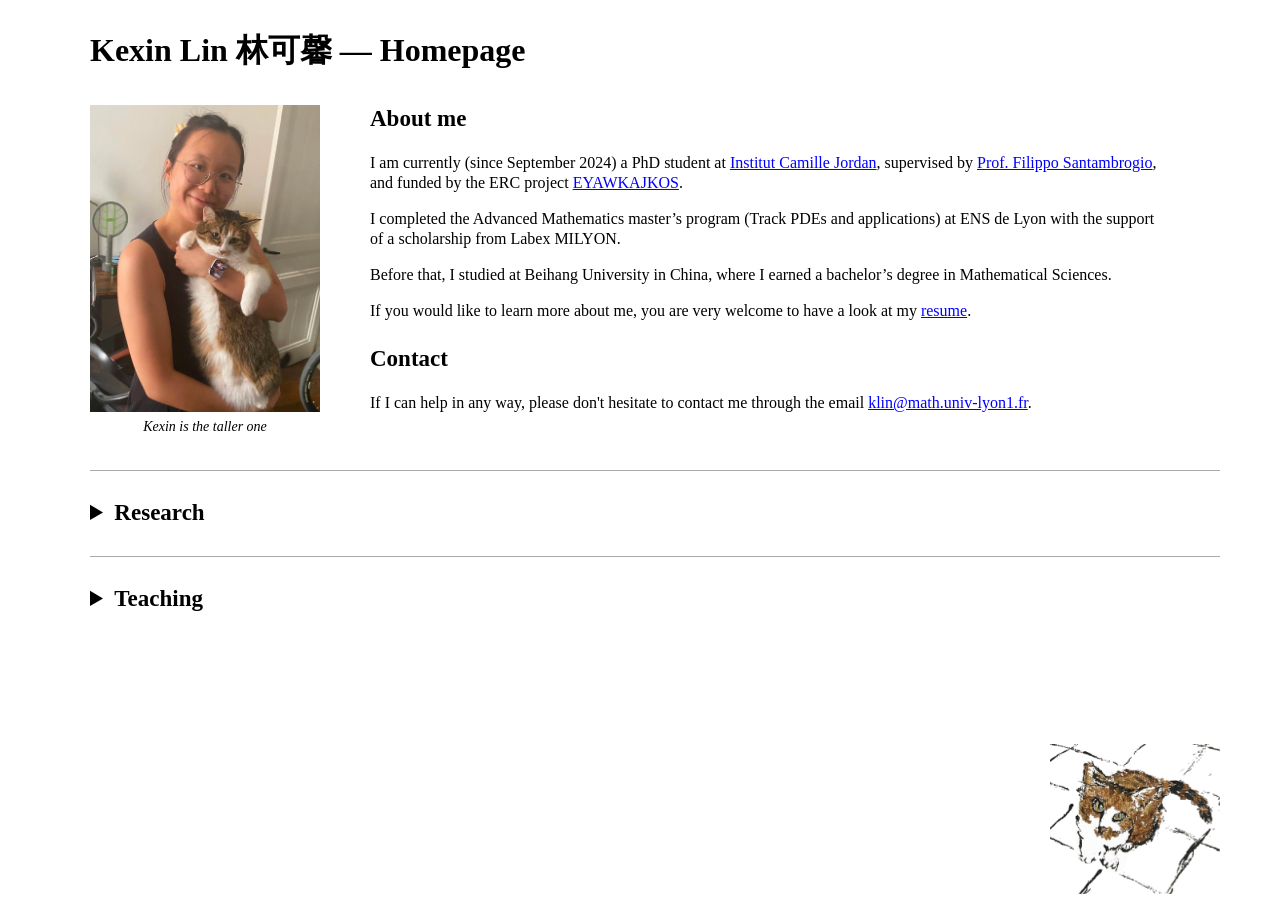
<file: index.html>
<!doctype html>
<html lang="en">
  <head>
    <meta charset="utf-8">
    <meta name="viewport" content="width=device-width, initial-scale=1">
    <title>Kexin LIN — Homepage</title>
    <link rel="icon" type="image/jpeg" href="Nina_watching.png">
    <link rel="apple-touch-icon" href="Nina_watching.png">
    <link rel="stylesheet" href="style.css">
  </head>
  <body>
    <h1>Kexin Lin <span class="chinese-name">林可馨</span> — Homepage</h1>

    <div class="profile">
      <figure class="portrait">
        <img class="photo" src="photo_kexin.jpg" alt="Portrait of Kexin Lin with a cat">
        <figcaption>Kexin is the taller one </figcaption>
      </figure>
      <div class="bio">
        <h2>About me</h2>
        <p>
          I am currently (since September 2024) a PhD student at
          <a href="https://math.univ-lyon1.fr/icj/">Institut Camille Jordan</a>,
          supervised by
          <a href="https://math.univ-lyon1.fr/~santambrogio/">Prof. Filippo Santambrogio</a>,
          and funded by the ERC project
          <a href="https://math.univ-lyon1.fr/~santambrogio/EYAWKAJKOS.html">EYAWKAJKOS</a>.
        </p>

        <p>
          I completed the Advanced Mathematics master’s program (Track PDEs and applications) at ENS de Lyon with the support of a scholarship
          from Labex MILYON.
        </p>

        <p>
          Before that, I studied at Beihang University in China, where I earned
          a bachelor’s degree in Mathematical Sciences.
        </p>

        <p>
          If you would like to learn more about me, you are very welcome to have a look at my 
          <a href="CV_KLin_2026_8.pdf" target="_blank" rel="noopener noreferrer">resume</a>.
        </p>

        <h2>Contact</h2>
        <p>
          If I can help in any way, please don't hesitate to contact me through the email
          <a href="mailto:klin@math.univ-lyon1.fr">klin@math.univ-lyon1.fr</a>.
        </p>
      </div>
    </div>

    <hr>

    <details id="research" class="collapsible-section">
      <summary>
        Research
      </summary>

      <div class="research-intro-text">
        <h3>My research interest in short</h3>
        <p>
        I am working in the field of calculus of variations and PDEs. To date, my work has focused primarily on higher-order Wasserstein gradient flows, with particular emphasis on the Wasserstein gradient flow of the total variation functional. Beyond this, I maintain an interest in geometric measure theory.
        </p>
      </div>

      <h3>Papers and preprints</h3>
      <ul class="entries">
        <li>
          K. Lin and F. Santambrogio, “Existence of a solution of the TV
          Wasserstein gradient flow,” 2026.
          <a href="https://arxiv.org/abs/2601.22847">arXiv:2601.22847</a>.
        </li>
      </ul>

      <h3>Events</h3>
      <ol class="entries">
        <li>
          <strong>The dissipation rate of internal functionals along the JKO
          scheme</strong>, speaker at the
          <a href="https://math.univ-lyon1.fr/~seppecher/JMMCS/index.html">Seizième
          journée annuelle de l’équipe MMCS de l’ICJ</a>, École Centrale de
          Lyon, France, July 2026.
        </li>
        <li>
          <strong>Existence of a solution of the TV Wasserstein gradient
          flow</strong>, speaker at the
          <a href="https://sites.google.com/view/gmt-in-ot-ot-in-gmt/home">Optimal
          Transport in GMT, Geometric Measure Theory in OT</a>, University of
          Padova, Italy, March 2026.
        </li>
        <li>
          <strong>Decay in the JKO Scheme for the Total Variation Flow in
          Wasserstein Space</strong>, speaker at the
          <a href="https://conferences.cirm-math.fr/3460.html">Calculus of
          Variations and Applications</a>, CIRM, France, January 2026.
        </li>
        <li>
          <strong>Existence of the TV Wasserstein Gradient Flow</strong>, short
          talk at the
          <a href="https://wpd.ugr.es/~imag/events/event/gradient-flows/">Gradient
          Flow Face to Face 5</a>, University of Granada, Spain, September 2025.
          See slides
          <a href="slides_granada.pdf" target="_blank" rel="noopener noreferrer">here</a>.
        </li>
        <li>
          <strong>Existence of the TV Wasserstein Gradient Flow via JKO
          scheme</strong>, poster at the
          <a href="https://crmdegiorgi.sns.it/evento/geometric-methods-in-calculus-of-variations/">Geometric
          Methods in Calculus of Variations</a>, Scuola Normale Superiore,
          Italy, June 2025. See poster
          <a href="poster-a1-pisa-2025-6.pdf" target="_blank" rel="noopener noreferrer">here</a>.
        </li>
        <li>
          <strong>On the total variation Wasserstein gradient flow and the
          TV-JKO scheme</strong>, reading seminar at the
          <a href="https://indico.math.cnrs.fr/category/704/">GT EYAWKAJKOS</a>,
          Université Claude Bernard Lyon 1, France, May 2024.
        </li>
      </ol>
    </details>

    <hr>

    <details id="teaching" class="collapsible-section">
      <summary>Teaching</summary>
      <ul class="entries">
        <li>
          <strong>Teaching Assistant, Real Analysis</strong>, School of
          Mathematics and System Science, Beihang University, Beijing, China,
          February 2022-June 2023.<br>
          Tutorial sessions and homework grading.
        </li>
        <li>
          <strong>Teaching Assistant, Mathematical Analysis</strong>, School of
          Mathematics and System Science, Beihang University, Beijing, China,
          September 2022-June 2023.<br>
          Tutorial sessions and homework grading.
        </li>
      </ul>
    </details>

    <img
      class="sleeping-cat"
      src="cat-tail-wag.gif?v=3"
      alt="A painting of a tricolor cat"
    >
  </body>
</html>
</file>
<file: style.css>
body {
  margin: 30px 60px 30px 90px;
  color: black;
  background: white;
  font-family: "Times New Roman", Times, serif;
  font-size: 16px;
  line-height: 1.25;
}

a {
  color: blue;
}

h1 {
  font-size: 32px;
}

.chinese-name {
  font-family: "Source Han Serif SC", "Noto Serif CJK SC", "Noto Serif SC", "Songti SC", serif;
}

h2 {
  font-size: 23px;
}

h3 {
  margin-bottom: 8px;
  font-size: 19px;
}

p,
ul {
  max-width: 800px;
}

.profile {
  display: grid;
  grid-template-columns: 230px minmax(0, 850px);
  align-items: start;
  gap: 50px;
  margin: 35px 0;
}

.photo {
  width: 100%;
  height: auto;
  display: block;
}

.portrait {
  width: 230px;
  margin: 0;
}

.portrait figcaption {
  margin-top: 6px;
  font-size: 14px;
  font-style: italic;
  text-align: center;
}

.bio {
  max-width: 850px;
}

.bio h2:first-child {
  margin-top: 0;
}

.bio h2:not(:first-child) {
  margin-top: 24px;
}

.collapsible-section {
  scroll-margin-top: 20px;
}

.collapsible-section summary {
  cursor: pointer;
  font-size: 23px;
  font-weight: bold;
}

.collapsible-section[open] summary {
  margin-bottom: 16px;
}

.research-intro-text h3 {
  margin-top: 0;
}

.research-intro-text p {
  margin-top: 0;
}

.entries {
  max-width: none;
  padding-left: 24px;
}

.entries li {
  margin-bottom: 14px;
}

hr {
  margin: 28px 0;
  border: 0;
  border-top: 1px solid #aaa;
}

.sleeping-cat {
  position: fixed;
  right: 60px;
  bottom: 6px;
  z-index: 10;
  display: block;
  width: 170px;
  max-width: 22vw;
  height: auto;
  pointer-events: none;
}

@media (max-width: 600px) {
  body {
    margin: 20px 40px;
  }

  .profile {
    display: block;
  }

  .photo {
    width: 100%;
    height: auto;
    max-width: 100%;
  }

  .portrait {
    width: 200px;
    max-width: 100%;
    margin-bottom: 20px;
  }

  .sleeping-cat {
    right: 40px;
    bottom: 4px;
    width: 125px;
    max-width: 30vw;
  }

}
</file>
